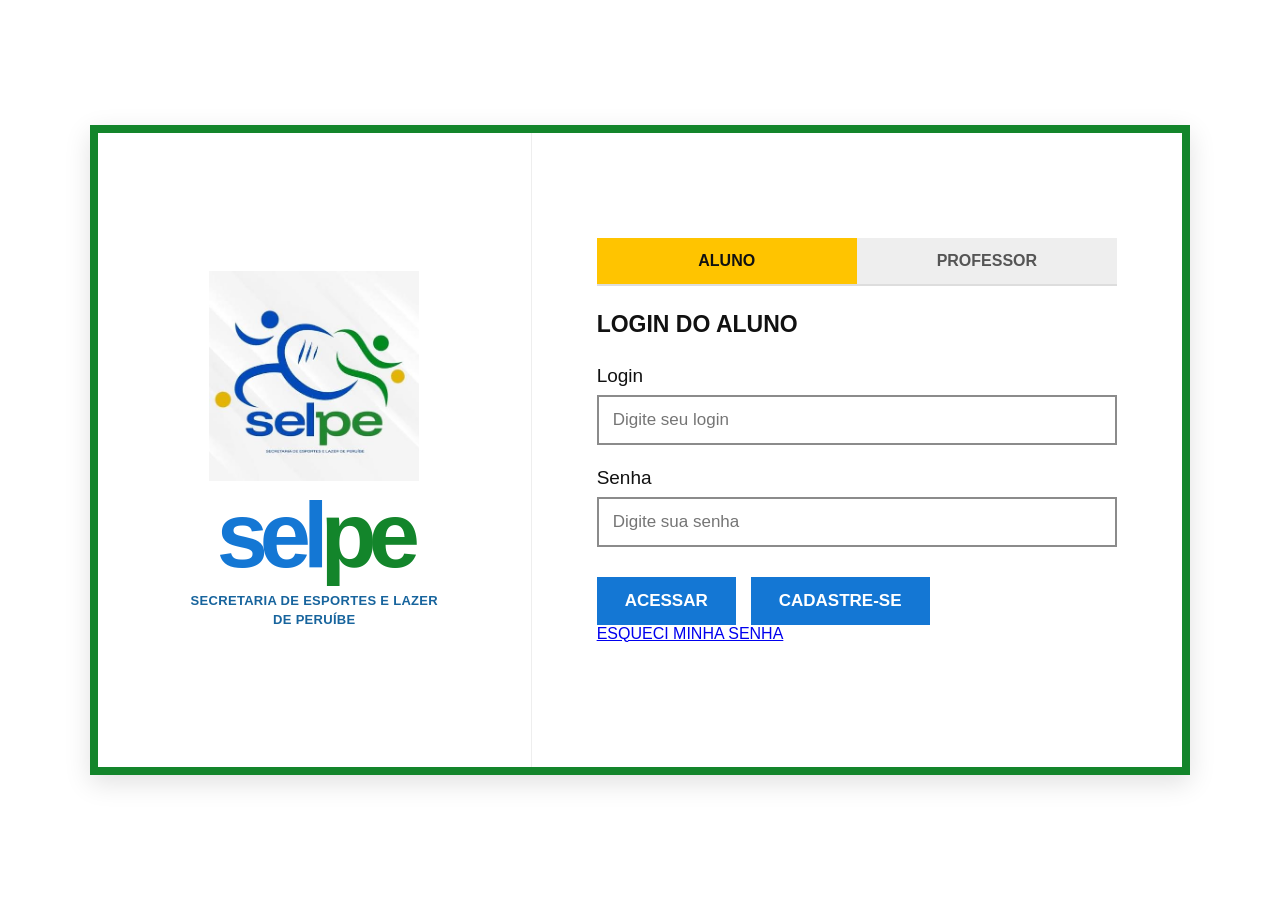
<file: aluno.html>
<!DOCTYPE html>
<html lang="pt-BR">
<head>
    <meta charset="UTF-8">
    <meta name="viewport" content="width=device-width, initial-scale=1.0">

    <title>Área do Aluno - SELPE</title>
    <link rel="stylesheet" href="aluno.css">
</head>

<body>

    <aside class="sidebar">

        <div class="logo">
            <h1>SELPE</h1>
            <p>Área do Aluno</p>
        </div>

        <ul class="menu">

            <li>
                <button class="active" onclick="mostrarPagina('inicio', this)">
                    🏠 Início
                </button>
            </li>

            <li>
                <button onclick="mostrarPagina('perfil', this)">
                    👤 Meu Perfil
                </button>
            </li>

            <li>
                <button onclick="mostrarPagina('turma', this)">
                    ⚽ Minha Turma
                </button>
            </li>

            <li>
                <button onclick="mostrarPagina('frequencia', this)">
                    📅 Frequência
                </button>
            </li>

            <li>
                <button onclick="sair()">
                    🚪 Sair
                </button>
            </li>

        </ul>

    </aside>

    <main class="main">

        <header class="topbar">

            <h2 id="tituloPagina">
                Início
            </h2>

            <div class="aluno-top">

                <div>
                    <strong>Aluno Teste</strong>
                    <br>
                    <small>Aluno</small>
                </div>

                <div class="avatar">
                    AT
                </div>

            </div>

        </header>

        <div class="content">

            <section id="inicio" class="page active">

                <div class="welcome">

                    <h1>Olá, Aluno Teste!</h1>

                    <p>
                        Bem-vindo à sua Área do Aluno do SELPE.
                    </p>

                </div>

                <div class="cards">

                    <div class="card">
                        <h3>Modalidade</h3>
                        <div class="value">Futebol</div>
                    </div>

                    <div class="card">
                        <h3>Turma</h3>
                        <div class="value">Turma A</div>
                    </div>

                    <div class="card">
                        <h3>Dia da Aula</h3>
                        <div class="value">Segunda</div>
                    </div>

                    <div class="card">
                        <h3>Status</h3>
                        <div class="value">
                            <span class="status ativo">
                                Ativa
                            </span>
                        </div>
                    </div>

                </div>

                <div class="grid">

                    <div class="box">

                        <h2>Minha Próxima Aula</h2>

                        <div class="info">

                            <div class="info-item">
                                <strong>Modalidade</strong>
                                <span>Futebol</span>
                            </div>

                            <div class="info-item">
                                <strong>Turma</strong>
                                <span>Futebol - Turma A</span>
                            </div>

                            <div class="info-item">
                                <strong>Dia</strong>
                                <span>Segunda-feira</span>
                            </div>

                            <div class="info-item">
                                <strong>Horário</strong>
                                <span>08:00 às 09:00</span>
                            </div>

                        </div>

                    </div>

                    <div class="box">

                        <h2>Local da Aula</h2>

                        <div class="info">

                            <div class="info-item">
                                <strong>Unidade</strong>
                                <span>
                                    Unidade Esportiva Central
                                </span>
                            </div>

                            <div class="info-item">
                                <strong>Cidade</strong>
                                <span>Peruíbe - SP</span>
                            </div>

                            <div class="info-item">
                                <strong>Bairro</strong>
                                <span>Centro</span>
                            </div>

                            <div class="info-item">
                                <strong>Endereço</strong>
                                <span>Endereço de teste</span>
                            </div>

                        </div>

                    </div>

                </div>

            </section>

            <section id="perfil" class="page">

                <div class="box">

                    <h2>Meu Perfil</h2>

                    <div class="info">

                        <div class="info-item">
                            <strong>Nome completo</strong>
                            <span>Aluno Teste</span>
                        </div>

                        <div class="info-item">
                            <strong>CPF</strong>
                            <span>000.000.000-00</span>
                        </div>

                        <div class="info-item">
                            <strong>Data de nascimento</strong>
                            <span>01/01/2010</span>
                        </div>

                        <div class="info-item">
                            <strong>Telefone</strong>
                            <span>(13) 99999-9999</span>
                        </div>

                        <div class="info-item">
                            <strong>E-mail</strong>
                            <span>aluno@teste.com</span>
                        </div>

                        <div class="info-item">
                            <strong>Cidade</strong>
                            <span>Peruíbe - SP</span>
                        </div>

                        <div class="info-item">
                            <strong>Status</strong>
                            <span>
                                <span class="status ativo">
                                    Ativo
                                </span>
                            </span>
                        </div>

                    </div>

                </div>

            </section>

            <section id="turma" class="page">

                <div class="box">

                    <h2>Minha Turma</h2>

                    <table>

                        <thead>
                            <tr>
                                <th>Informação</th>
                                <th>Dados</th>
                            </tr>
                        </thead>

                        <tbody>

                            <tr>
                                <td>Turma</td>
                                <td>Futebol - Turma A</td>
                            </tr>

                            <tr>
                                <td>Modalidade</td>
                                <td>Futebol</td>
                            </tr>

                            <tr>
                                <td>Dia</td>
                                <td>Segunda-feira</td>
                            </tr>

                            <tr>
                                <td>Horário</td>
                                <td>08:00 às 09:00</td>
                            </tr>

                            <tr>
                                <td>Unidade</td>
                                <td>Unidade Esportiva Central</td>
                            </tr>

                            <tr>
                                <td>Localização</td>
                                <td>Centro - Peruíbe/SP</td>
                            </tr>

                            <tr>
                                <td>Inscrição</td>
                                <td>
                                    <span class="status ativo">
                                        Ativa
                                    </span>
                                </td>
                            </tr>

                        </tbody>

                    </table>

                </div>

            </section>

            <section id="frequencia" class="page">

                <div class="box">

                    <h2>Minha Frequência</h2>

                    <div class="frequencia-vazia">

                        <div class="icone">
                            📅
                        </div>

                        <h3>
                            Nenhum registro de frequência
                        </h3>

                        <p>
                            Ainda não existem registros de presença
                            cadastrados para este aluno.
                        </p>

                    </div>

                </div>

            </section>

        </div>

    </main>

    <script src="aluno.js"></script>

</body>
</html>
</file>
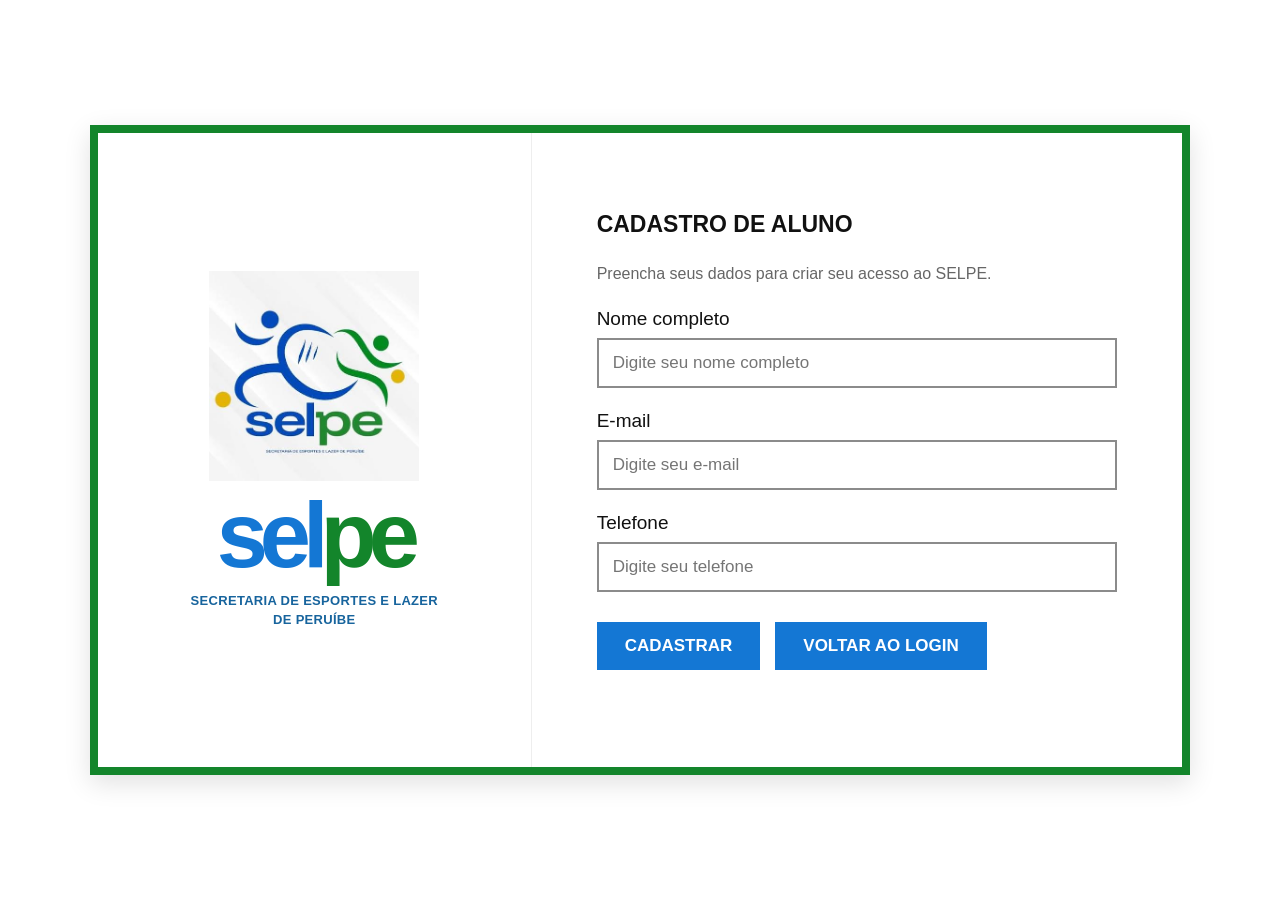
<file: cadastro.html>
<!DOCTYPE html>
<html lang="pt-BR">

<head>

    <meta charset="UTF-8">

    <meta
        name="viewport"
        content="width=device-width, initial-scale=1.0"
    >

    <title>Cadastro - SELPE</title>

    <link
        rel="stylesheet"
        href="cadastro_selpe.css"
    >

</head>

<body>

    <div class="tela tela-login">

        <div class="pagina">

            <header class="cabecalho">

                <div class="logo-container">

                    <img
                        src="img/logo.png"
                        alt="Logo SELPE"
                        class="logo-imagem"
                    >

                </div>

                <div class="nome-logo">

                    <span class="azul">sel</span><span class="verde">pe</span>

                </div>

                <p class="subtitulo">

                    SECRETARIA DE ESPORTES E LAZER
                    <br>
                    DE PERUÍBE

                </p>

            </header>


            <main class="area-login">

                <h1>
                    CADASTRO DE ALUNO
                </h1>

                <p style="margin-bottom: 25px; color: #666666;">
                    Preencha seus dados para criar seu acesso ao SELPE.
                </p>


                <form
                    id="formCadastro"
                    onsubmit="realizarCadastro(event)"
                >

                    <div class="campo">

                        <label for="nome">
                            Nome completo
                        </label>

                        <input
                            type="text"
                            id="nome"
                            placeholder="Digite seu nome completo"
                            required
                        >

                    </div>


                    <div class="campo">

                        <label for="email">
                            E-mail
                        </label>

                        <input
                            type="email"
                            id="email"
                            placeholder="Digite seu e-mail"
                            required
                        >

                    </div>


                    <div class="campo">

                        <label for="telefone">
                            Telefone
                        </label>

                        <input
                            type="tel"
                            id="telefone"
                            placeholder="Digite seu telefone"
                        >

                    </div>


                    <div class="acoes">

                        <button
                            type="submit"
                            class="botao-acessar"
                        >
                            CADASTRAR
                        </button>

                        <button
                            type="button"
                            class="botao-cadastro"
                            onclick="voltarLogin()"
                        >
                            VOLTAR AO LOGIN
                        </button>

                    </div>

                </form>


                <p
                    id="mensagemCadastro"
                    class="mensagem"
                ></p>

            </main>

        </div>

    </div>


    <script src="cadastro.js"></script>

</body>

</html>
</file>
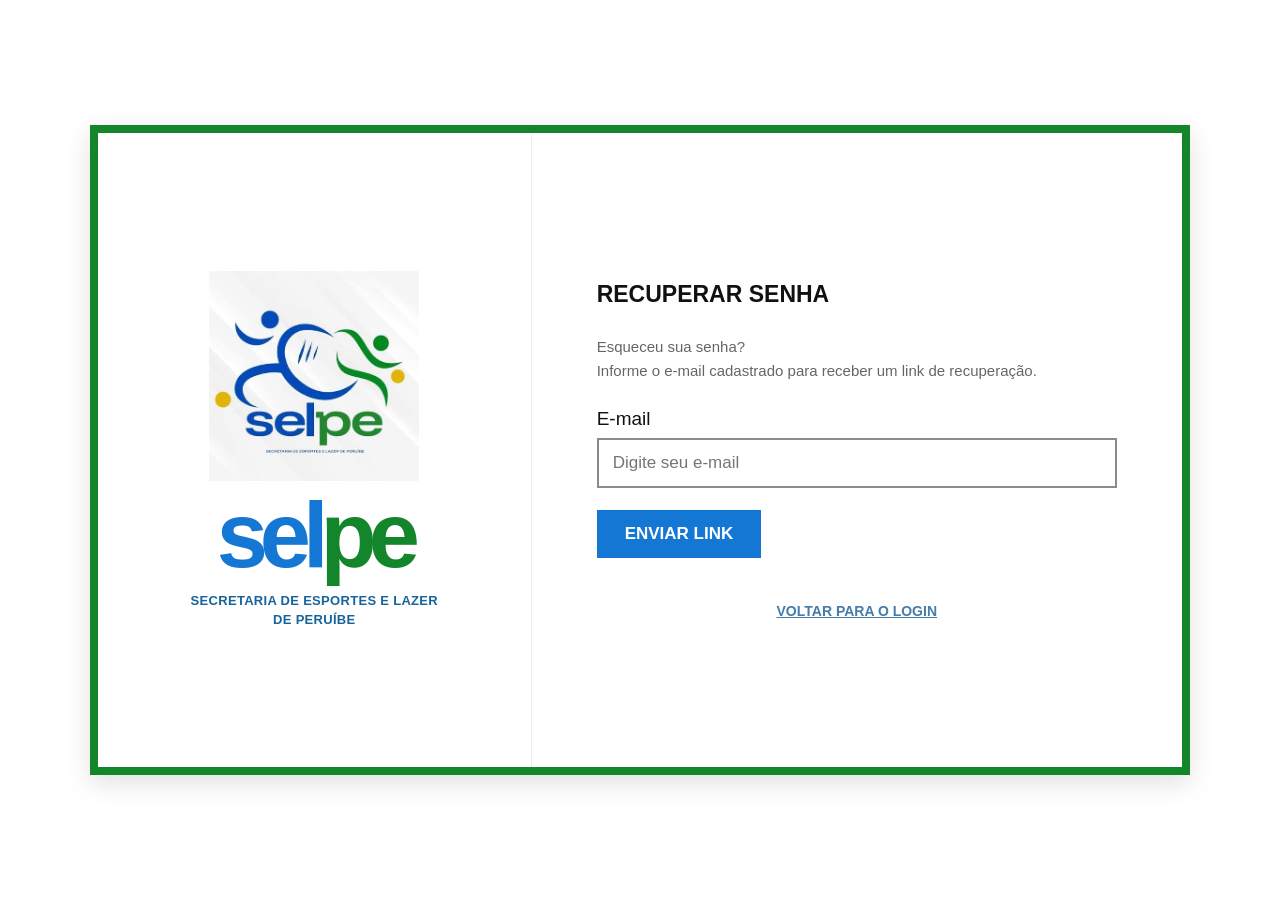
<file: recuperacao.html>
<!DOCTYPE html>
<html lang="pt-BR">

<head>

    <meta charset="UTF-8">

    <meta
        name="viewport"
        content="width=device-width, initial-scale=1.0"
    >

    <title>Recuperar senha - SELPE</title>

    <link
        rel="stylesheet"
        href="cadastro_selpe.css"
    >

</head>

<body>

    <div id="aplicacao">

        <section class="tela tela-login">

            <div class="pagina pagina-recuperacao">

                <header class="cabecalho">

                    <div class="logo-container">

                        <img
                            src="img/logo.png"
                            alt="Logo SELPE"
                            class="logo-imagem"
                        >

                    </div>


                    <div class="nome-logo">

                        <span class="azul">sel</span><span class="verde">pe</span>

                    </div>


                    <p class="subtitulo">

                        SECRETARIA DE ESPORTES E LAZER
                        <br>
                        DE PERUÍBE

                    </p>

                </header>


                <main class="area-login">

                    <h1>
                        RECUPERAR SENHA
                    </h1>


                    <p class="texto-recuperacao">

                        Esqueceu sua senha?
                        <br>
                        Informe o e-mail cadastrado para receber
                        um link de recuperação.

                    </p>


                    <form
                        id="formRecuperacao"
                        onsubmit="solicitarRecuperacao(event)"
                    >

                        <div class="campo">

                            <label for="email">
                                E-mail
                            </label>

                            <input
                                type="email"
                                id="email"
                                name="email"
                                placeholder="Digite seu e-mail"
                                autocomplete="email"
                                required
                            >

                        </div>


                        <div class="acoes acoes-recuperacao">

                            <button
                                type="submit"
                                class="botao-acessar"
                                id="btnRecuperar"
                            >
                                ENVIAR LINK
                            </button>

                        </div>


                        <p
                            id="mensagem"
                            class="mensagem"
                            aria-live="polite"
                        ></p>

                    </form>


                    <a
                        href="selpe.html"
                        class="link-voltar"
                    >
                        VOLTAR PARA O LOGIN
                    </a>

                </main>

            </div>

        </section>

    </div>


    <script src="recuperacao.js"></script>

</body>

</html>
</file>
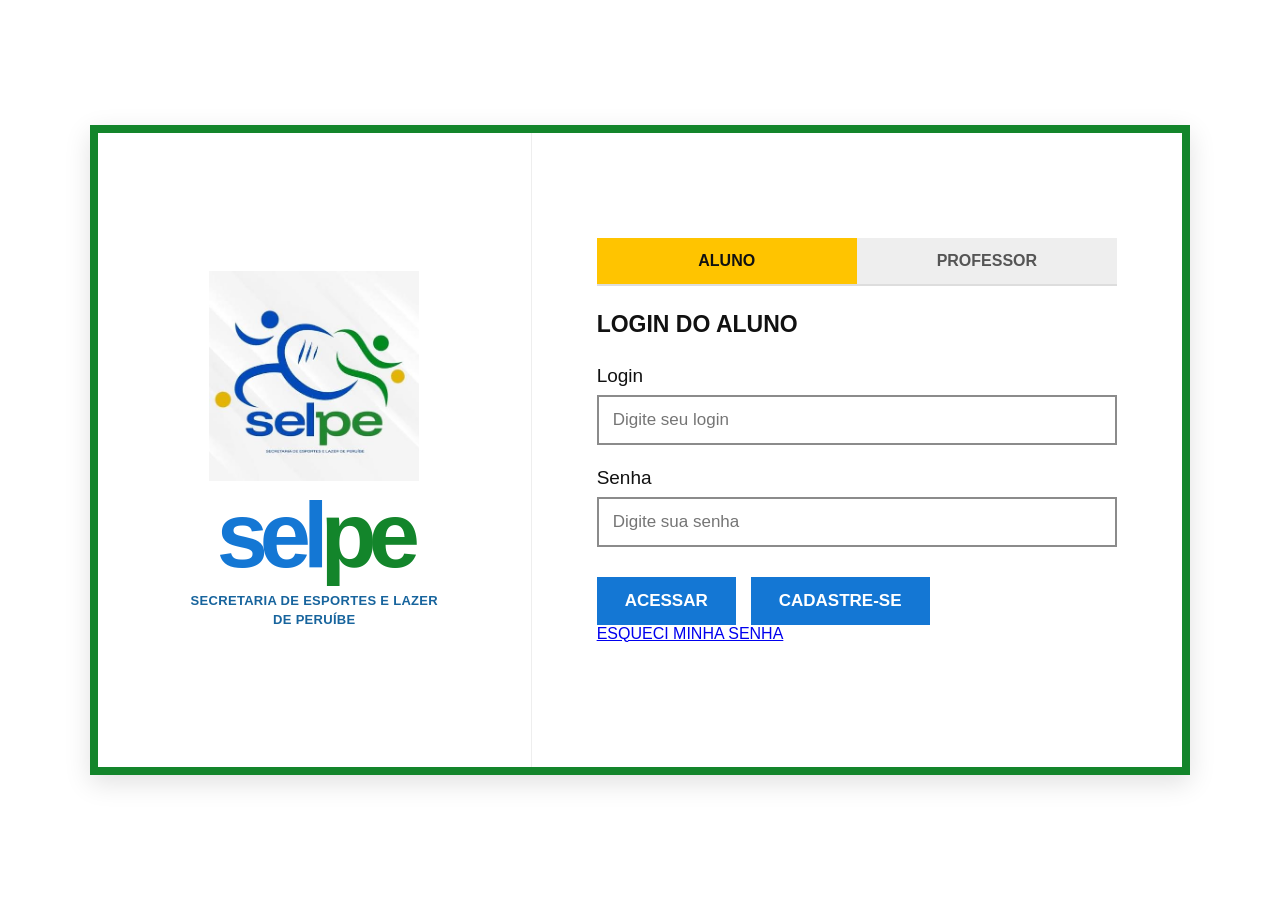
<file: selpe.html>
<!DOCTYPE html>
<html lang="pt-BR">

<head>

    <meta charset="UTF-8">

    <meta
        name="viewport"
        content="width=device-width, initial-scale=1.0"
    >

    <title>SELPE - Secretaria de Esportes e Lazer de Peruíbe</title>

    <link
        rel="stylesheet"
        href="cadastro_selpe.css"
    >

</head>

<body>

    <div id="aplicacao">

        <section
            id="telaLogin"
            class="tela tela-login"
        >

            <div class="pagina">

                <header class="cabecalho">

                    <div class="logo-container">

                        <img
                            src="img/logo.png"
                            alt="Logo SELPE"
                            class="logo-imagem"
                        >

                    </div>

                    <div class="nome-logo">

                        <span class="azul">sel</span><span class="verde">pe</span>

                    </div>

                    <p class="subtitulo">

                        SECRETARIA DE ESPORTES E LAZER
                        <br>
                        DE PERUÍBE

                    </p>

                </header>


                <main class="area-login">

                    <div class="seletor">

                        <button
                            type="button"
                            id="btnAluno"
                            class="tipo ativo"
                            onclick="selecionarTipo('aluno')"
                        >
                            ALUNO
                        </button>

                        <button
                            type="button"
                            id="btnProfessor"
                            class="tipo"
                            onclick="selecionarTipo('professor')"
                        >
                            PROFESSOR
                        </button>

                    </div>


                    <h1 id="tituloLogin">
                        LOGIN DO ALUNO
                    </h1>


                    <form
                        id="formLogin"
                        onsubmit="realizarLogin(event)"
                    >

                        <div class="campo">

                            <label for="login">
                                Login
                            </label>

                            <input
                                type="text"
                                id="login"
                                placeholder="Digite seu login"
                                required
                            >

                        </div>


                        <div class="campo">

                            <label for="senha">
                                Senha
                            </label>

                            <input
                                type="password"
                                id="senha"
                                placeholder="Digite sua senha"
                                required
                            >

                        </div>


                        <div
                            class="campo professor-campo"
                            id="campoCodigo"
                        >

                            <label for="codigoProfessor">
                                Código do professor
                            </label>

                            <input
                                type="text"
                                id="codigoProfessor"
                                placeholder="Digite o código do professor"
                            >

                        </div>


                        <div class="acoes">

    <button
        type="submit"
        class="botao-acessar"
    >
        ACESSAR
    </button>

    <button
        type="button"
        class="botao-cadastro"
        onclick="abrirCadastro()"
    >
        CADASTRE-SE
    </button>

</div>

<div class="recuperacao-senha">

    <a href="recuperacao.html">
        ESQUECI MINHA SENHA
    </a>

</div>

                    </form>


                    <p
                        id="mensagem"
                        class="mensagem"
                    ></p>

                </main>

            </div>

        </section>


        <section
            id="telaSistema"
            class="tela tela-sistema"
        >

            <header class="barra-superior">

                <div class="marca">

                    <img
                        src="img/logo.png"
                        alt="SELPE"
                        class="logo-pequena"
                    >

                    <div>

                        <strong>SELPE</strong>

                        <span>
                            Secretaria de Esportes e Lazer
                        </span>

                    </div>

                </div>


                <div class="usuario-barra">

                    <span id="nomeUsuario">
                        Usuário
                    </span>

                    <button
                        onclick="logout()"
                        class="botao-sair"
                    >
                        SAIR
                    </button>

                </div>

            </header>


            <div class="estrutura-sistema">

                <aside class="menu-lateral">

                    <button
                        class="menu-item ativo"
                        onclick="mostrarTela('inicio')"
                        data-tela="inicio"
                    >
                        Início
                    </button>

                    <button
                        class="menu-item"
                        onclick="mostrarTela('modalidades')"
                        data-tela="modalidades"
                    >
                        Modalidades
                    </button>

                    <button
                        class="menu-item"
                        onclick="mostrarTela('horarios')"
                        data-tela="horarios"
                    >
                        Horários
                    </button>

                    <button
                        class="menu-item"
                        onclick="mostrarTela('inscricao')"
                        data-tela="inscricao"
                    >
                        Inscrição
                    </button>

                    <button
                        class="menu-item"
                        onclick="mostrarTela('cadastro')"
                        data-tela="cadastro"
                    >
                        Cadastro
                    </button>

                    <button
                        class="menu-item professor-menu"
                        onclick="mostrarTela('alunos')"
                        data-tela="alunos"
                    >
                        Alunos
                    </button>

                    <button
                        class="menu-item professor-menu"
                        onclick="mostrarTela('gestao')"
                        data-tela="gestao"
                    >
                        Gestão
                    </button>

                </aside>


                <main class="conteudo-sistema">

                    <section
                        id="inicio"
                        class="pagina-sistema ativa"
                    >

                        <div class="cabecalho-pagina">

                            <div>

                                <h1>
                                    Bem-vindo ao SELPE
                                </h1>

                                <p>
                                    Secretaria de Esportes e Lazer de Peruíbe
                                </p>

                            </div>

                        </div>


                        <div class="cards">

                            <div class="card">

                                <span class="card-numero">
                                    <span id="totalModalidades">
                                        0
                                    </span>
                                </span>

                                <span class="card-titulo">
                                    Modalidades
                                </span>

                            </div>


                            <div class="card">

                                <span class="card-numero">
                                    <span id="totalInscricoes">
                                        0
                                    </span>
                                </span>

                                <span class="card-titulo">
                                    Inscrições
                                </span>

                            </div>


                            <div class="card professor-card">

                                <span class="card-numero">
                                    <span id="totalAlunos">
                                        0
                                    </span>
                                </span>

                                <span class="card-titulo">
                                    Alunos
                                </span>

                            </div>

                        </div>


                        <div class="painel">

                            <h2>
                                Acesso rápido
                            </h2>

                            <div class="acoes-grid">

                                <button
                                    onclick="mostrarTela('modalidades')"
                                    class="acao"
                                >
                                    Consultar modalidades
                                </button>

                                <button
                                    onclick="mostrarTela('horarios')"
                                    class="acao"
                                >
                                    Consultar horários
                                </button>

                                <button
                                    onclick="mostrarTela('inscricao')"
                                    class="acao"
                                >
                                    Fazer inscrição
                                </button>

                            </div>

                        </div>

                    </section>


                    <section
                        id="modalidades"
                        class="pagina-sistema"
                    >

                        <div class="cabecalho-pagina">

                            <div>

                                <h1>
                                    Modalidades Esportivas
                                </h1>

                                <p>
                                    Consulte as modalidades disponíveis.
                                </p>

                            </div>

                        </div>


                        <div
                            id="listaModalidades"
                            class="grid-modalidades"
                        ></div>

                    </section>


                    <section
                        id="horarios"
                        class="pagina-sistema"
                    >

                        <div class="cabecalho-pagina">

                            <div>

                                <h1>
                                    Horários e Unidades
                                </h1>

                                <p>
                                    Consulte os horários disponíveis por modalidade e unidade.
                                </p>

                            </div>

                        </div>


                        <div class="filtros">

                            <div class="campo-filtro">

                                <label for="filtroModalidade">
                                    Modalidade
                                </label>

                                <select id="filtroModalidade">
                                    <option value="">
                                        Todas
                                    </option>
                                </select>

                            </div>


                            <div class="campo-filtro">

                                <label for="filtroUnidade">
                                    Unidade
                                </label>

                                <select id="filtroUnidade">
                                    <option value="">
                                        Todas
                                    </option>
                                </select>

                            </div>

                        </div>


                        <div
                            id="listaHorarios"
                            class="lista-horarios"
                        ></div>

                    </section>


                    <section
                        id="inscricao"
                        class="pagina-sistema"
                    >

                        <div class="cabecalho-pagina">

                            <div>

                                <h1>
                                    Ficha de Inscrição
                                </h1>

                                <p>
                                    Preencha os dados para realizar uma inscrição.
                                </p>

                            </div>

                        </div>


                        <form
                            id="formInscricao"
                            class="form-sistema"
                            onsubmit="realizarInscricao(event)"
                        >

                            <div class="linha-form">

                                <div class="campo-form">

                                    <label for="inscricaoNome">
                                        Nome do aluno
                                    </label>

                                    <input
                                        type="text"
                                        id="inscricaoNome"
                                        required
                                    >

                                </div>

                            </div>


                            <div class="linha-form">

                                <div class="campo-form">

                                    <label for="inscricaoModalidade">
                                        Modalidade
                                    </label>

                                    <select
                                        id="inscricaoModalidade"
                                        required
                                    ></select>

                                </div>


                                <div class="campo-form">

                                    <label for="inscricaoUnidade">
                                        Unidade
                                    </label>

                                    <select
                                        id="inscricaoUnidade"
                                        required
                                    ></select>

                                </div>

                            </div>


                            <div class="linha-form">

                                <div class="campo-form">

                                    <label for="inscricaoHorario">
                                        Horário
                                    </label>

                                    <select
                                        id="inscricaoHorario"
                                        required
                                    ></select>

                                </div>

                            </div>


                            <div class="acoes-form">

                                <button
                                    type="submit"
                                    class="botao-principal"
                                >
                                    CONFIRMAR INSCRIÇÃO
                                </button>

                            </div>

                        </form>


                        <div
                            id="minhasInscricoes"
                            class="painel inscricoes-painel"
                        >

                            <h2>
                                Minhas inscrições
                            </h2>

                            <div id="listaInscricoes"></div>

                        </div>

                    </section>


                    <section
                        id="cadastro"
                        class="pagina-sistema"
                    >

                        <div class="cabecalho-pagina">

                            <div>

                                <h1>
                                    Cadastro de Aluno / Atleta
                                </h1>

                                <p>
                                    Cadastro dos dados do participante.
                                </p>

                            </div>

                        </div>


                        <form
                            id="formCadastro"
                            class="form-sistema"
                            onsubmit="cadastrarAluno(event)"
                        >

                            <div class="linha-form">

                                <div class="campo-form campo-grande">

                                    <label for="nomeAluno">
                                        Nome completo
                                    </label>

                                    <input
                                        type="text"
                                        id="nomeAluno"
                                        required
                                    >

                                </div>

                            </div>


                            <div class="linha-form">

                                <div class="campo-form">

                                    <label for="nascimentoAluno">
                                        Data de nascimento
                                    </label>

                                    <input
                                        type="date"
                                        id="nascimentoAluno"
                                        required
                                    >

                                </div>


                                <div class="campo-form">

                                    <label for="cpfAluno">
                                        CPF
                                    </label>

                                    <input
                                        type="text"
                                        id="cpfAluno"
                                        placeholder="000.000.000-00"
                                    >

                                </div>

                            </div>


                            <div class="linha-form">

                                <div class="campo-form">

                                    <label for="telefoneAluno">
                                        Telefone
                                    </label>

                                    <input
                                        type="tel"
                                        id="telefoneAluno"
                                    >

                                </div>


                                <div class="campo-form">

                                    <label for="emailAluno">
                                        E-mail
                                    </label>

                                    <input
                                        type="email"
                                        id="emailAluno"
                                    >

                                </div>

                            </div>


                            <div class="linha-form">

                                <div class="campo-form campo-grande">

                                    <label for="enderecoAluno">
                                        Endereço
                                    </label>

                                    <input
                                        type="text"
                                        id="enderecoAluno"
                                    >

                                </div>

                            </div>


                            <div class="linha-form">

                                <div class="campo-form">

                                    <label for="responsavelAluno">
                                        Responsável
                                    </label>

                                    <input
                                        type="text"
                                        id="responsavelAluno"
                                    >

                                </div>


                                <div class="campo-form">

                                    <label for="telefoneResponsavel">
                                        Telefone do responsável
                                    </label>

                                    <input
                                        type="tel"
                                        id="telefoneResponsavel"
                                    >

                                </div>

                            </div>


                            <div class="linha-form">

                                <div class="campo-form campo-grande">

                                    <label for="observacoesAluno">
                                        Observações
                                    </label>

                                    <textarea
                                        id="observacoesAluno"
                                        rows="4"
                                    ></textarea>

                                </div>

                            </div>


                            <div class="acoes-form">

                                <button
                                    type="submit"
                                    class="botao-principal"
                                >
                                    SALVAR CADASTRO
                                </button>

                                <button
                                    type="reset"
                                    class="botao-secundario"
                                >
                                    LIMPAR
                                </button>

                            </div>

                        </form>

                    </section>


                    <section
                        id="alunos"
                        class="pagina-sistema"
                    >

                        <div class="cabecalho-pagina">

                            <div>

                                <h1>
                                    Alunos / Atletas
                                </h1>

                                <p>
                                    Consulta dos alunos cadastrados.
                                </p>

                            </div>

                        </div>


                        <div class="barra-pesquisa">

                            <input
                                type="search"
                                id="pesquisaAluno"
                                placeholder="Pesquisar aluno..."
                                oninput="listarAlunos()"
                            >

                        </div>


                        <div class="tabela-container">

                            <table>

                                <thead>

                                    <tr>

                                        <th>
                                            Nome
                                        </th>

                                        <th>
                                            Nascimento
                                        </th>

                                        <th>
                                            Telefone
                                        </th>

                                        <th>
                                            Cadastro
                                        </th>

                                    </tr>

                                </thead>

                                <tbody
                                    id="tabelaAlunos"
                                ></tbody>

                            </table>

                        </div>

                    </section>


                    <section
                        id="gestao"
                        class="pagina-sistema"
                    >

                        <div class="cabecalho-pagina">

                            <div>

                                <h1>
                                    Gestão
                                </h1>

                                <p>
                                    Área administrativa da simulação.
                                </p>

                            </div>

                        </div>


                        <div class="painel">

                            <h2>
                                Informações do sistema
                            </h2>

                            <div class="informacoes">

                                <p>
                                    Modalidades cadastradas:
                                    <strong id="gestaoModalidades">
                                        0
                                    </strong>
                                </p>

                                <p>
                                    Alunos cadastrados:
                                    <strong id="gestaoAlunos">
                                        0
                                    </strong>
                                </p>

                                <p>
                                    Inscrições realizadas:
                                    <strong id="gestaoInscricoes">
                                        0
                                    </strong>
                                </p>

                            </div>

                        </div>

                    </section>

                </main>

            </div>

        </section>

    </div>


    <script src="login.js"></script>

</body>

</html>
</file>
<file: aluno.css>
:root {
    --verde: #159447;
    --verde-escuro: #0b6b32;
    --verde-claro: #eaf8ef;
    --verde-muito-claro: #f4fbf6;

    --azul: #1769e0;
    --azul-claro: #eaf3ff;

    --amarelo: #e5a500;
    --amarelo-claro: #fff7df;

    --vermelho: #d9363e;
    --vermelho-claro: #fff0f1;

    --texto: #182230;
    --texto-secundario: #667085;
    --texto-suave: #98a2b3;

    --fundo: #f4f7fb;
    --branco: #ffffff;
    --borda: #e5eaf1;

    --sombra-pequena: 0 2px 8px rgba(16, 24, 40, .05);
    --sombra: 0 8px 24px rgba(16, 24, 40, .07);
    --sombra-hover: 0 14px 32px rgba(21, 148, 71, .13);

    --raio: 14px;
    --transicao: .22s ease;
}

* {
    margin: 0;
    padding: 0;
    box-sizing: border-box;
}

html {
    scroll-behavior: smooth;
}

body {
    min-height: 100vh;
    font-family: Inter, "Segoe UI", Roboto, Arial, Helvetica, sans-serif;
    background:
        radial-gradient(
            circle at 90% 0%,
            rgba(21, 148, 71, .07),
            transparent 28rem
        ),
        var(--fundo);
    color: var(--texto);
    line-height: 1.5;
    -webkit-font-smoothing: antialiased;
}

button,
input,
select,
textarea {
    font: inherit;
}

button {
    border: 0;
    cursor: pointer;
}

button:focus-visible {
    outline: 3px solid rgba(21, 148, 71, .25);
    outline-offset: 2px;
}

.main {
    min-height: 100vh;
    padding-top: 76px;
    margin-left: 252px;
}

.topbar {
    position: fixed;
    top: 0;
    left: 0;
    right: 0;
    z-index: 100;

    height: 76px;
    padding: 0 30px;

    display: flex;
    align-items: center;
    justify-content: space-between;

    color: #ffffff;

    background:
        linear-gradient(
            135deg,
            #159447 0%,
            #0d7d3a 100%
        );

    box-shadow:
        0 5px 20px rgba(11, 107, 50, .18);

    overflow: hidden;
}

.topbar::after {
    content: "";

    position: absolute;

    width: 180px;
    height: 180px;

    right: 18%;
    top: -130px;

    border-radius: 50%;

    background: rgba(255, 255, 255, .08);

    pointer-events: none;
}

.topbar h2 {
    position: relative;
    z-index: 1;

    font-size: 20px;
    font-weight: 800;

    letter-spacing: .4px;

    color: #ffffff;
}

.aluno-top {
    position: relative;
    z-index: 1;

    display: flex;
    align-items: center;

    gap: 12px;

    font-size: 14px;
    font-weight: 600;
}

.aluno-top strong {
    display: block;

    font-size: 14px;
    font-weight: 700;

    color: #ffffff;
}

.aluno-top small {
    display: block;

    margin-top: 1px;

    color: rgba(255, 255, 255, .76);

    font-size: 12px;
}

.avatar {
    width: 42px;
    height: 42px;

    display: flex;
    align-items: center;
    justify-content: center;

    border: 2px solid rgba(255, 255, 255, .4);

    border-radius: 50%;

    background: rgba(255, 255, 255, .95);

    color: var(--verde);

    font-size: 13px;
    font-weight: 800;

    box-shadow: 0 4px 12px rgba(0, 0, 0, .08);
}

.sidebar {
    position: fixed;

    left: 0;
    top: 76px;

    z-index: 90;

    width: 252px;
    height: calc(100vh - 76px);

    padding: 24px 14px;

    background: rgba(255, 255, 255, .96);

    border-right: 1px solid var(--borda);

    box-shadow:
        4px 0 18px rgba(16, 24, 40, .025);

    overflow-y: auto;

    display: flex;
    flex-direction: column;
}

.logo {
    position: relative;

    padding: 5px 12px 24px;
}

.logo h1 {
    color: var(--verde);

    font-size: 28px;
    font-weight: 900;

    letter-spacing: -.5px;
}

.logo p {
    margin-top: 3px;

    color: var(--texto-suave);

    font-size: 10px;
    font-weight: 800;

    letter-spacing: 1px;

    text-transform: uppercase;
}

.menu {
    list-style: none;

    display: flex;
    flex-direction: column;

    gap: 5px;
}

.menu li {
    width: 100%;
}

.menu button {
    position: relative;

    width: 100%;
    min-height: 45px;

    display: flex;
    align-items: center;

    padding: 11px 14px;

    border: 1px solid transparent;

    border-radius: 11px;

    background: transparent;

    color: #475467;

    text-align: left;

    font-size: 14px;
    font-weight: 600;

    transition:
        transform var(--transicao),
        background var(--transicao),
        color var(--transicao),
        box-shadow var(--transicao),
        border-color var(--transicao);
}

.menu button::before {
    content: "";

    position: absolute;

    left: 0;
    top: 50%;

    width: 4px;
    height: 0;

    border-radius: 10px;

    background: var(--verde);

    transform: translateY(-50%);

    transition: height var(--transicao);
}

.menu button:hover {
    background: var(--verde-muito-claro);

    color: var(--verde);

    transform: translateX(2px);
}

.menu button.active {
    background:
        linear-gradient(
            90deg,
            #eaf8ef,
            #f4fbf6
        );

    border-color: #c9ead6;

    color: var(--verde);

    box-shadow: var(--sombra-pequena);
}

.menu button.active::before {
    height: 24px;
}

.page {
    display: none;

    max-width: 1500px;

    margin: 0 auto;

    animation: aparecer .25s ease;
}

.page.active {
    display: block;
}

@keyframes aparecer {
    from {
        opacity: 0;
        transform: translateY(5px);
    }

    to {
        opacity: 1;
        transform: translateY(0);
    }
}

.content {
    min-width: 0;

    padding:
        34px
        clamp(20px, 4vw, 48px)
        40px;

    overflow-x: hidden;
}

.welcome {
    display: flex;

    justify-content: space-between;
    align-items: center;

    margin-bottom: 27px;
}

.welcome h1 {
    margin-bottom: 5px;

    color: var(--texto);

    font-size: clamp(24px, 3vw, 31px);

    font-weight: 800;

    letter-spacing: -.5px;
}

.welcome p {
    color: var(--texto-secundario);

    font-size: 14px;
}

.cards {
    display: grid;

    grid-template-columns:
        repeat(4, minmax(0, 1fr));

    gap: 17px;

    margin-bottom: 24px;
}

.card {
    position: relative;

    min-height: 145px;

    padding: 21px;

    border: 1px solid var(--borda);

    border-radius: var(--raio);

    background: var(--branco);

    box-shadow: var(--sombra-pequena);

    overflow: hidden;

    display: flex;
    flex-direction: column;

    gap: 8px;

    transition:
        transform var(--transicao),
        box-shadow var(--transicao),
        border-color var(--transicao);
}

.card::after {
    content: "";

    width: 90px;
    height: 90px;

    position: absolute;

    right: -35px;
    bottom: -45px;

    border-radius: 50%;

    background: rgba(21, 148, 71, .06);

    pointer-events: none;
}

.card:hover {
    transform: translateY(-4px);

    border-color: #c9ead6;

    box-shadow: var(--sombra-hover);
}

.card h3 {
    position: relative;
    z-index: 1;

    margin-bottom: 2px;

    color: var(--texto-secundario);

    font-size: 11px;

    font-weight: 800;

    letter-spacing: 1px;

    text-transform: uppercase;
}

.card .value {
    position: relative;
    z-index: 1;

    color: var(--verde);

    font-size: 34px;

    font-weight: 800;

    line-height: 1;
}

.card:nth-child(2) .value {
    color: var(--verde-escuro);
}

.card:nth-child(3) .value {
    color: var(--amarelo);
}

.card:nth-child(4) .value {
    color: var(--vermelho);
}

.status {
    display: inline-flex;

    align-items: center;
    justify-content: center;

    width: fit-content;

    min-height: 29px;

    padding: 5px 10px;

    border: 1px solid;

    border-radius: 999px;

    font-size: 11px;

    font-weight: 800;

    letter-spacing: .3px;
}

.status.ativo {
    border-color: #c9ead6;

    background: var(--verde-claro);

    color: #08752f;
}

.grid {
    display: grid;

    grid-template-columns:
        repeat(2, minmax(0, 1fr));

    gap: 17px;

    align-items: start;
}

.box {
    position: relative;

    margin-bottom: 22px;

    padding: 23px;

    border: 1px solid var(--borda);

    border-radius: var(--raio);

    background: rgba(255, 255, 255, .98);

    box-shadow: var(--sombra-pequena);

    overflow: hidden;
}

.box h2 {
    margin-bottom: 18px;

    color: var(--texto);

    font-size: 18px;

    font-weight: 750;
}

.info {
    display: grid;

    grid-template-columns:
        repeat(2, minmax(0, 1fr));

    gap: 14px;
}

.info-item {
    min-height: 82px;

    padding: 15px 17px;

    border: 1px solid var(--borda);

    border-left: 3px solid var(--verde);

    border-radius: 11px;

    background: #f8fafc;

    color: #344054;
}

.info-item strong {
    display: block;

    margin-bottom: 5px;

    color: var(--texto-suave);

    font-size: 10px;

    font-weight: 800;

    letter-spacing: 1px;

    text-transform: uppercase;
}

.info-item span {
    color: var(--texto);

    font-size: 14px;
}

.tabela-container {
    width: 100%;

    overflow-x: auto;

    border: 1px solid var(--borda);

    border-radius: 12px;

    background: #ffffff;
}

table {
    width: 100%;

    min-width: 680px;

    border-collapse: separate;

    border-spacing: 0;
}

th {
    padding: 14px 15px;

    border-bottom: 1px solid var(--borda);

    background: #f8fafc;

    color: #667085;

    text-align: left;

    font-size: 11px;

    font-weight: 800;

    letter-spacing: .6px;

    text-transform: uppercase;

    white-space: nowrap;
}

td {
    padding: 14px 15px;

    border-bottom: 1px solid #edf0f4;

    color: #475467;

    font-size: 13px;

    vertical-align: middle;
}

tbody tr {
    transition: background var(--transicao);
}

tbody tr:hover {
    background: var(--verde-muito-claro);
}

tbody tr:last-child td {
    border-bottom: 0;
}

.frequencia-vazia {
    padding: 45px 20px;

    border: 1px dashed #c9d8ce;

    border-radius: 12px;

    background: #fafcfb;

    color: var(--texto-suave);

    text-align: center;

    font-size: 14px;
}

.frequencia-vazia .icone {
    margin-bottom: 15px;

    color: var(--verde);

    font-size: 40px;
}

.frequencia-vazia h3 {
    margin-bottom: 8px;

    color: var(--texto);

    font-size: 16px;
}

button {
    transition:
        transform var(--transicao),
        box-shadow var(--transicao),
        background var(--transicao),
        opacity var(--transicao);
}

button:hover {
    transform: translateY(-1px);
}

button:active {
    transform: translateY(0);
}

.menu button:last-child {
    margin-top: 18px;

    color: var(--vermelho);
}

.menu button:last-child:hover {
    background: var(--vermelho-claro);

    color: #bd2028;
}

::-webkit-scrollbar {
    width: 9px;
    height: 9px;
}

::-webkit-scrollbar-track {
    background: #eef1f5;
}

::-webkit-scrollbar-thumb {
    border: 2px solid #eef1f5;

    border-radius: 20px;

    background: #c6cfdb;
}

::-webkit-scrollbar-thumb:hover {
    background: #aeb9c8;
}

@media (max-width: 1150px) {
    .cards {
        grid-template-columns:
            repeat(2, minmax(0, 1fr));
    }

    .grid {
        grid-template-columns: 1fr;
    }

    .sidebar {
        width: 225px;
    }

    .main {
        margin-left: 225px;
    }
}

@media (max-width: 850px) {
    .topbar {
        padding: 0 18px;
    }

    .sidebar {
        width: 205px;
    }

    .main {
        margin-left: 205px;
    }

    .content {
        padding: 28px 20px 35px;
    }

    .info {
        grid-template-columns: 1fr;
    }
}

@media (max-width: 650px) {
    .topbar {
        height: 68px;

        padding: 0 18px;
    }

    .topbar h2 {
        font-size: 18px;
    }

    .main {
        padding-top: 68px;

        margin-left: 0;
    }

    .sidebar {
        position: sticky;

        top: 68px;

        z-index: 80;

        width: 100%;

        height: auto;

        padding: 9px 10px;

        display: block;

        overflow-x: auto;

        border-right: 0;

        border-bottom: 1px solid var(--borda);

        box-shadow:
            0 3px 12px rgba(16, 24, 40, .05);
    }

    .logo {
        display: none;
    }

    .menu {
        display: flex;

        flex-direction: row;

        gap: 6px;

        overflow-x: auto;
    }

    .menu li {
        width: auto;

        min-width: max-content;
    }

    .menu button {
        width: auto;

        min-width: max-content;

        min-height: 40px;

        padding: 9px 12px;

        border-radius: 9px;

        font-size: 12px;

        white-space: nowrap;
    }

    .menu button::before {
        display: none;
    }

    .menu button.active {
        border-color: #c9ead6;
    }

    .menu button:last-child {
        margin-top: 0;
    }

    .content {
        padding: 23px 14px 30px;
    }

    .welcome {
        display: block;

        margin-bottom: 21px;
    }

    .welcome h1 {
        font-size: 25px;
    }

    .cards {
        grid-template-columns: 1fr;

        gap: 14px;
    }

    .card {
        min-height: 135px;

        padding: 20px;
    }

    .grid {
        grid-template-columns: 1fr;

        gap: 0;
    }

    .box {
        padding: 17px;

        margin-bottom: 17px;
    }

    .info {
        grid-template-columns: 1fr;
    }

    .aluno-top span,
    .aluno-top strong,
    .aluno-top small {
        display: none;
    }

    .avatar {
        width: 40px;
        height: 40px;
    }
}

@media (max-width: 400px) {
    .topbar {
        padding: 0 14px;
    }

    .topbar h2 {
        font-size: 17px;
    }

    .avatar {
        width: 38px;
        height: 38px;
    }

    .content {
        padding: 20px 12px 28px;
    }

    .box {
        padding: 15px;
    }

    .card {
        padding: 18px;
    }

    table {
        min-width: 620px;
    }
}

@media (prefers-reduced-motion: reduce) {
    *,
    *::before,
    *::after {
        scroll-behavior: auto !important;
        animation-duration: .01ms !important;
        transition-duration: .01ms !important;
    }
}
</file>
<file: cadastro_selpe.css>
* {
    margin: 0;
    padding: 0;
    box-sizing: border-box;
}

body {
    font-family: Arial, Helvetica, sans-serif;
    background-color: #ffffff;
    color: #111111;
    min-height: 100vh;
}

button,
input,
select,
textarea {
    font-family: inherit;
}

button {
    cursor: pointer;
}

.tela {
    min-height: 100vh;
}

.tela-login {
    display: flex;
    justify-content: center;
    align-items: center;
    padding: 20px;
}

.pagina {
    width: 92%;
    max-width: 1100px;
    min-height: 650px;
    background-color: #ffffff;
    border: 8px solid #13852b;
    display: grid;
    grid-template-columns: 40% 60%;
    box-shadow: 0 8px 25px rgba(0, 0, 0, 0.12);
    transition: border-color 0.25s ease;
}

.pagina.professor-ativo {
    border-color: #1477d4;
}

.cabecalho {
    display: flex;
    flex-direction: column;
    justify-content: center;
    align-items: center;
    padding: 40px;
    border-right: 1px solid #eeeeee;
    text-align: center;
}

.logo-container {
    width: 210px;
    display: flex;
    justify-content: center;
    align-items: center;
    margin-bottom: 15px;
}

.logo-imagem {
    width: 100%;
    max-width: 210px;
    height: auto;
    display: block;
    object-fit: contain;
}

.nome-logo {
    font-size: 92px;
    line-height: 0.85;
    font-weight: 900;
    letter-spacing: -8px;
    font-family: Arial, Helvetica, sans-serif;
}

.azul {
    color: #1477d4;
}

.verde {
    color: #13852b;
}

.subtitulo {
    margin-top: 18px;
    max-width: 330px;
    text-align: center;
    color: #17649d;
    font-size: 13px;
    line-height: 1.45;
    font-weight: 700;
    letter-spacing: 0.3px;
}

.area-login {
    display: flex;
    flex-direction: column;
    justify-content: center;
    width: 80%;
    margin: auto;
}

.seletor {
    display: flex;
    width: 100%;
    margin-bottom: 25px;
    border-bottom: 2px solid #dddddd;
}

.tipo {
    flex: 1;
    padding: 14px;
    border: none;
    background-color: #eeeeee;
    color: #555555;
    font-size: 16px;
    font-weight: bold;
    transition: 0.2s;
}

.tipo:hover {
    background-color: #dddddd;
}

.tipo.ativo {
    background-color: #ffc400;
    color: #111111;
}

.area-login h1 {
    font-size: 23px;
    margin-bottom: 27px;
    font-weight: bold;
}

.campo {
    margin-bottom: 22px;
}

.campo label {
    display: block;
    margin-bottom: 8px;
    font-size: 19px;
}

.campo input {
    width: 100%;
    height: 50px;
    padding: 10px 14px;
    border: 2px solid #8b8b8b;
    background-color: #ffffff;
    font-size: 17px;
    outline: none;
}

.campo input:focus {
    border-color: #1477d4;
    box-shadow: 0 0 0 3px rgba(20, 119, 212, 0.12);
}

.professor-campo {
    display: none;
}

.acoes {
    display: flex;
    align-items: center;
    gap: 15px;
    margin-top: 30px;
}

.botao-acessar,
.botao-cadastro,
.botao-principal {
    border: none;
    background-color: #1477d4;
    color: #ffffff;
    padding: 14px 28px;
    font-size: 17px;
    font-weight: bold;
    text-decoration: none;
    display: inline-block;
    cursor: pointer;
    transition: 0.2s;
}

.botao-acessar:hover,
.botao-cadastro:hover,
.botao-principal:hover {
    background-color: #075cae;
}

.botao-cadastro {
    text-align: center;
}

.mensagem {
    margin-top: 20px;
    font-weight: bold;
    font-size: 15px;
}

.mensagem.erro {
    color: #d71920;
}

.mensagem.sucesso {
    color: #15852b;
}

.link-esqueci,
.esqueci-senha {
    display: block;
    margin-top: 35px;
    color: #477ba9;
    text-decoration: underline;
    font-size: 14px;
    font-weight: bold;
    text-align: center;
}

.link-esqueci:hover,
.esqueci-senha:hover {
    color: #075cae;
}

.tela-sistema {
    display: none;
    background-color: #f4f6f8;
}

.tela-sistema.visivel {
    display: block;
}

.barra-superior {
    height: 76px;
    background-color: #ffffff;
    border-bottom: 4px solid #f5b400;
    display: flex;
    justify-content: space-between;
    align-items: center;
    padding: 0 35px;
}

.marca {
    display: flex;
    align-items: center;
    gap: 12px;
}

.logo-pequena {
    width: 48px;
    height: 48px;
    object-fit: contain;
}

.marca div {
    display: flex;
    flex-direction: column;
}

.marca strong {
    font-size: 23px;
    color: #1477d4;
}

.marca span {
    font-size: 11px;
    color: #555555;
    text-transform: uppercase;
}

.usuario-barra {
    display: flex;
    align-items: center;
    gap: 20px;
    font-weight: bold;
}

.botao-sair {
    border: none;
    background-color: #d71920;
    color: white;
    padding: 9px 18px;
    font-weight: bold;
}

.estrutura-sistema {
    min-height: calc(100vh - 76px);
    display: flex;
}

.menu-lateral {
    width: 230px;
    background-color: #ffffff;
    border-right: 1px solid #dddddd;
    padding: 25px 15px;
    display: flex;
    flex-direction: column;
    gap: 6px;
}

.menu-item {
    width: 100%;
    border: none;
    background-color: transparent;
    text-align: left;
    padding: 14px 16px;
    color: #444444;
    font-size: 15px;
    font-weight: bold;
    border-left: 4px solid transparent;
}

.menu-item:hover {
    background-color: #f1f4f7;
}

.menu-item.ativo {
    background-color: #eaf3fc;
    color: #1477d4;
    border-left-color: #1477d4;
}

.conteudo-sistema {
    flex: 1;
    padding: 35px;
    overflow-y: auto;
}

.pagina-sistema {
    display: none;
}

.pagina-sistema.ativa {
    display: block;
}

.cabecalho-pagina {
    display: flex;
    justify-content: space-between;
    align-items: center;
    margin-bottom: 30px;
}

.cabecalho-pagina h1 {
    font-size: 28px;
    margin-bottom: 7px;
}

.cabecalho-pagina p {
    color: #666666;
}

.cards {
    display: grid;
    grid-template-columns: repeat(3, 1fr);
    gap: 20px;
    margin-bottom: 30px;
}

.card {
    background-color: #ffffff;
    border-top: 5px solid #1477d4;
    padding: 25px;
    box-shadow: 0 3px 12px rgba(0, 0, 0, 0.07);
    display: flex;
    flex-direction: column;
    gap: 8px;
}

.card:nth-child(2) {
    border-top-color: #13852b;
}

.card:nth-child(3) {
    border-top-color: #f5b400;
}

.card-numero {
    font-size: 34px;
    font-weight: bold;
}

.card-titulo {
    color: #666666;
    font-size: 14px;
}

.painel {
    background-color: #ffffff;
    padding: 25px;
    box-shadow: 0 3px 12px rgba(0, 0, 0, 0.06);
    margin-bottom: 25px;
}

.painel h2 {
    margin-bottom: 20px;
    font-size: 20px;
}

.acoes-grid {
    display: grid;
    grid-template-columns: repeat(3, 1fr);
    gap: 15px;
}

.acao {
    border: 1px solid #dddddd;
    background-color: #ffffff;
    padding: 20px;
    text-align: left;
    font-weight: bold;
    color: #1477d4;
}

.acao:hover {
    background-color: #f1f7fc;
    border-color: #1477d4;
}

.grid-modalidades {
    display: grid;
    grid-template-columns: repeat(3, 1fr);
    gap: 20px;
}

.modalidade-card {
    background-color: #ffffff;
    border: 1px solid #dddddd;
    padding: 24px;
    box-shadow: 0 3px 10px rgba(0, 0, 0, 0.05);
}

.modalidade-card h3 {
    color: #1477d4;
    margin-bottom: 12px;
    font-size: 20px;
}

.modalidade-card p {
    color: #666666;
    margin-bottom: 8px;
}

.modalidade-status {
    display: inline-block;
    margin-top: 10px;
    padding: 5px 10px;
    background-color: #e4f4e8;
    color: #13852b;
    font-size: 12px;
    font-weight: bold;
}

.filtros {
    display: grid;
    grid-template-columns: 1fr 1fr;
    gap: 20px;
    background-color: #ffffff;
    padding: 20px;
    margin-bottom: 25px;
    box-shadow: 0 3px 10px rgba(0, 0, 0, 0.05);
}

.campo-filtro label {
    display: block;
    margin-bottom: 8px;
    font-weight: bold;
}

.campo-filtro select {
    width: 100%;
    height: 45px;
    padding: 8px;
    border: 1px solid #aaaaaa;
    background-color: #ffffff;
}

.lista-horarios {
    display: flex;
    flex-direction: column;
    gap: 12px;
}

.horario-card {
    background-color: #ffffff;
    padding: 20px;
    border-left: 5px solid #1477d4;
    box-shadow: 0 3px 10px rgba(0, 0, 0, 0.05);
    display: grid;
    grid-template-columns: 1fr 1fr 1fr 120px;
    align-items: center;
    gap: 15px;
}

.horario-card strong {
    display: block;
    margin-bottom: 5px;
}

.horario-card span {
    color: #666666;
    font-size: 14px;
}

.form-sistema {
    background-color: #ffffff;
    padding: 30px;
    box-shadow: 0 3px 12px rgba(0, 0, 0, 0.06);
}

.linha-form {
    display: flex;
    gap: 20px;
    margin-bottom: 20px;
}

.campo-form {
    flex: 1;
}

.campo-grande {
    flex: 2;
}

.campo-form label {
    display: block;
    margin-bottom: 8px;
    font-weight: bold;
}

.campo-form input,
.campo-form select,
.campo-form textarea {
    width: 100%;
    padding: 12px;
    border: 1px solid #999999;
    background-color: #ffffff;
    font-size: 15px;
    outline: none;
}

.campo-form input {
    height: 46px;
}

.campo-form select {
    height: 46px;
}

.campo-form textarea {
    resize: vertical;
}

.campo-form input:focus,
.campo-form select:focus,
.campo-form textarea:focus {
    border-color: #1477d4;
    box-shadow: 0 0 0 3px rgba(20, 119, 212, 0.1);
}

.acoes-form {
    display: flex;
    gap: 15px;
    margin-top: 25px;
}

.botao-secundario {
    border: 1px solid #999999;
    background-color: #ffffff;
    color: #444444;
    padding: 14px 25px;
    font-weight: bold;
}

.botao-secundario:hover {
    background-color: #eeeeee;
}

.inscricoes-painel {
    margin-top: 25px;
}

.inscricao-item {
    border: 1px solid #dddddd;
    padding: 15px;
    margin-bottom: 10px;
    display: flex;
    justify-content: space-between;
    align-items: center;
}

.inscricao-item strong {
    color: #1477d4;
}

.inscricao-status {
    padding: 5px 10px;
    background-color: #e4f4e8;
    color: #13852b;
    font-size: 12px;
    font-weight: bold;
}

.barra-pesquisa {
    margin-bottom: 20px;
}

.barra-pesquisa input {
    width: 100%;
    max-width: 500px;
    height: 45px;
    border: 1px solid #999999;
    padding: 10px 14px;
    font-size: 15px;
}

.tabela-container {
    background-color: #ffffff;
    overflow-x: auto;
    box-shadow: 0 3px 12px rgba(0, 0, 0, 0.06);
}

table {
    width: 100%;
    border-collapse: collapse;
}

th,
td {
    padding: 15px;
    text-align: left;
    border-bottom: 1px solid #eeeeee;
}

th {
    background-color: #1477d4;
    color: #ffffff;
}

tr:hover td {
    background-color: #f7f9fb;
}

.informacoes {
    display: flex;
    flex-direction: column;
    gap: 15px;
}

.informacoes p {
    padding: 15px;
    background-color: #f5f7f9;
}

.vazio {
    background-color: #ffffff;
    padding: 25px;
    color: #777777;
    text-align: center;
    border: 1px dashed #cccccc;
}

@media (max-width: 950px) {

    .pagina {
        width: 96%;
        grid-template-columns: 1fr 1fr;
    }

    .nome-logo {
        font-size: 72px;
    }

    .logo-container {
        width: 170px;
    }

    .grid-modalidades {
        grid-template-columns: repeat(2, 1fr);
    }

    .cards {
        grid-template-columns: repeat(2, 1fr);
    }

    .acoes-grid {
        grid-template-columns: 1fr;
    }

    .horario-card {
        grid-template-columns: 1fr 1fr;
    }
}

@media (max-width: 700px) {

    .tela-login {
        padding: 10px;
    }

    .pagina {
        width: 100%;
        min-height: auto;
        grid-template-columns: 1fr;
    }

    .cabecalho {
        border-right: none;
        border-bottom: 1px solid #eeeeee;
        padding: 35px 15px;
    }

    .logo-container {
        width: 180px;
    }

    .nome-logo {
        font-size: 70px;
    }

    .area-login {
        width: 85%;
        padding: 40px 0;
    }

    .barra-superior {
        padding: 0 15px;
    }

    .marca span {
        display: none;
    }

    .estrutura-sistema {
        flex-direction: column;
    }

    .menu-lateral {
        width: 100%;
        flex-direction: row;
        overflow-x: auto;
        padding: 10px;
    }

    .menu-item {
        white-space: nowrap;
        border-left: none;
        border-bottom: 3px solid transparent;
    }

    .menu-item.ativo {
        border-left: none;
        border-bottom-color: #1477d4;
    }

    .conteudo-sistema {
        padding: 20px;
    }

    .grid-modalidades {
        grid-template-columns: 1fr;
    }

    .cards {
        grid-template-columns: 1fr;
    }

    .filtros {
        grid-template-columns: 1fr;
    }

    .linha-form {
        flex-direction: column;
    }
}

@media (max-width: 450px) {

    .nome-logo {
        font-size: 58px;
        letter-spacing: -6px;
    }

    .subtitulo {
        font-size: 10px;
    }

    .area-login {
        width: 88%;
    }

    .acoes {
        flex-direction: column;
        align-items: stretch;
    }

    .botao-acessar,
    .botao-cadastro {
        width: 100%;
        text-align: center;
    }

    .link-esqueci,
    .esqueci-senha {
        margin-top: 40px;
    }

    .usuario-barra span {
        display: none;
    }

    .cabecalho-pagina h1 {
        font-size: 23px;
    }
}

.pagina-recuperacao {
    grid-template-columns: 40% 60%;
}

.texto-recuperacao {
    color: #666666;
    font-size: 15px;
    line-height: 1.6;
    margin-bottom: 25px;
}

.acoes-recuperacao {
    margin-top: 10px;
}

.link-voltar {
    display: block;
    margin-top: 25px;
    color: #477ba9;
    text-decoration: underline;
    font-size: 14px;
    font-weight: bold;
    text-align: center;
}

.link-voltar:hover {
    color: #075cae;
}

#btnRecuperar:disabled {
    opacity: 0.65;
    cursor: not-allowed;
}

@media (max-width: 700px) {

    .pagina-recuperacao {
        grid-template-columns: 1fr;
    }
}
</file>
